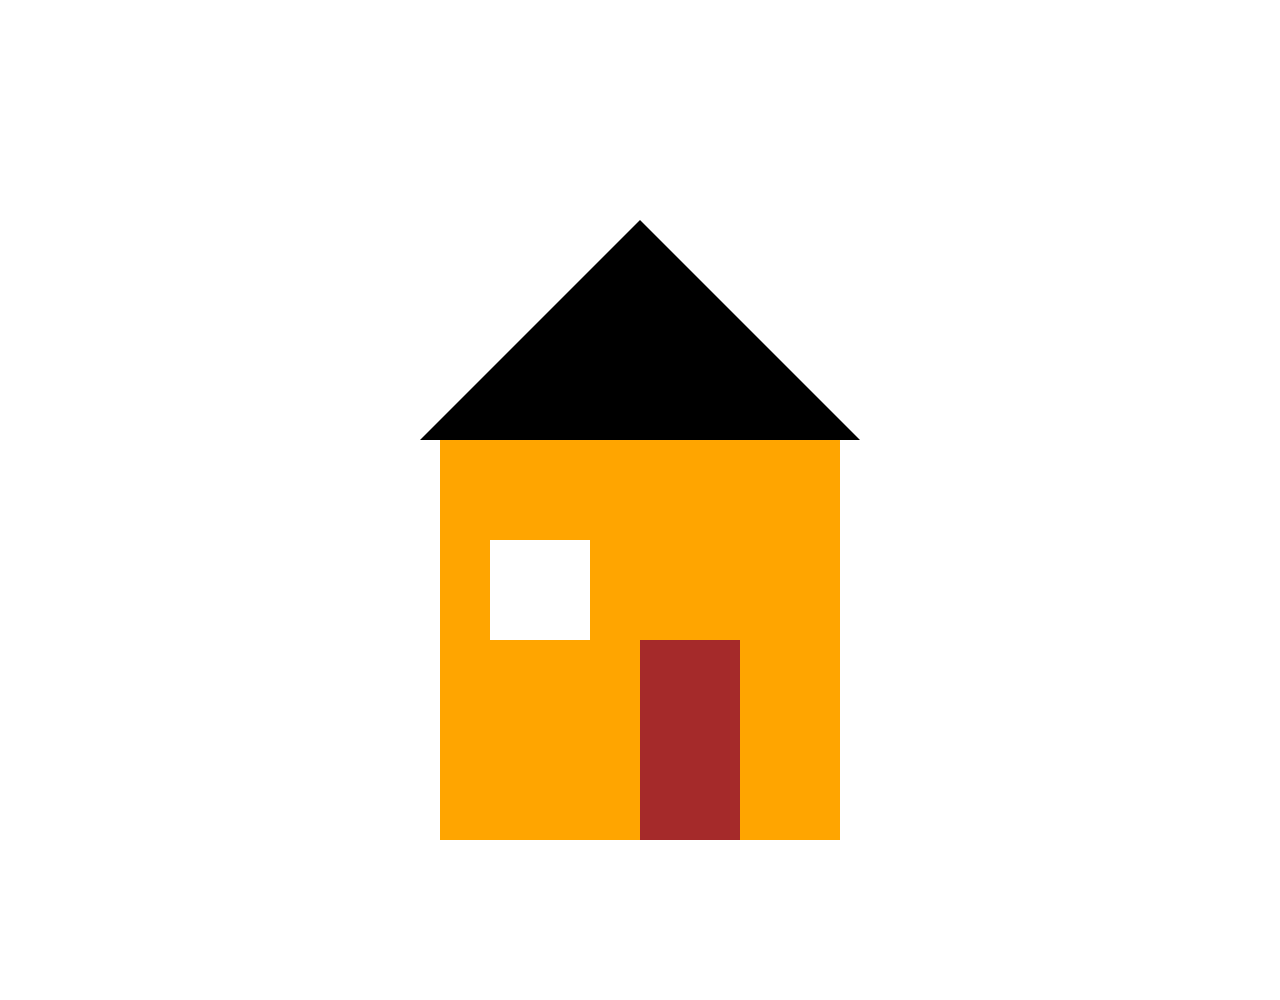
<file: flexhouse.html>
<!DOCTYPE html>
<html">
<head>
    <meta charset="UTF-8">
    <title>flex house by Babiy Igor</title>
    <link rel="stylesheet" href="flexhouse.css">
</head>

<body>
	
	<div class="Flex-house">
		<div class="Flex-house-Roof"></div>
		<div class="Flex-house-Wall">
			<div class="Flex-house-Waindow"></div>
			<div class="Flex-house-Door"></div>
		</div>
	</div>
	
</body>

</html>
</file>
<file: flexhouse.css>
*{
	margin: 0;
	padding: 0;
}

.Flex-house{
  display: flex;
  justify-content:flex-start;
  flex-direction: column;
  width: 100%;
  height: 1000px;
  align-items: center;
}

.Flex-house-Wall{
	display: flex;
	flex-direction: column;
	width: 400px;
	height: 400px;
	background: orange;
}

.Flex-house-Waindow{
	display: flex;
	margin: 100px 0 0 50px;
	width:100px;
	height: 100px;
	background: white;
}

.Flex-house-Door{
	display:flex;
	margin: 0 0 0 200px;
	width: 100px;
	height: 200px;
	background: brown;

}

.Flex-house-Roof{
	display: flex;
	width: 0px;
	height: 0px;
	background: transparent;
	border-top: 220px solid transparent;
	border-right: 220px solid transparent;
	border-bottom: 220px solid black;
	border-left: 220px solid transparent;
}
</file>
